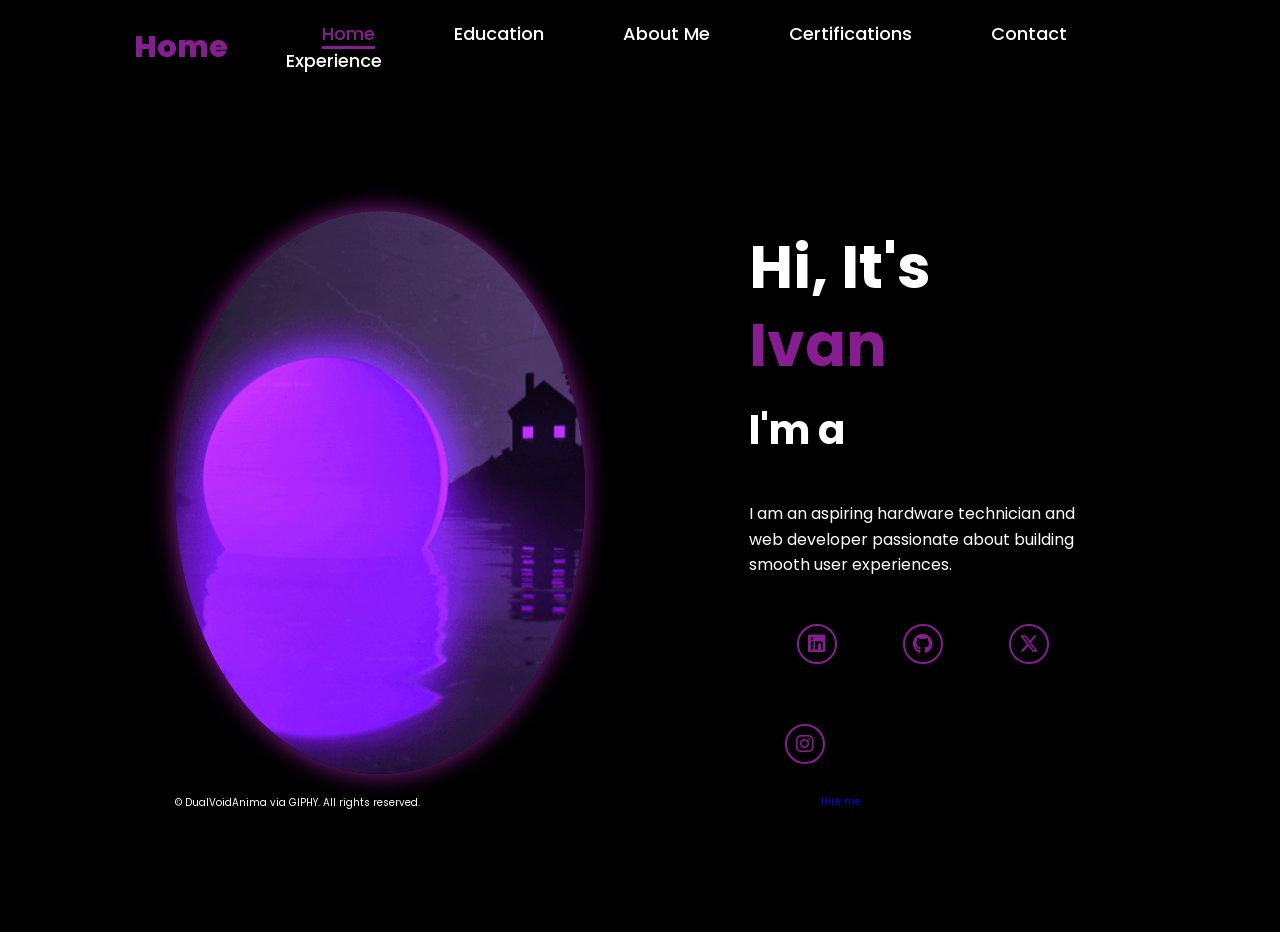
<file: index.html>
<!DOCTYPE html>
<html lang="en">
<head>
    <meta charset="UTF-8">
    <meta name="viewport" content="width=device-width, initial-scale=1.0">
    
    <link rel="stylesheet" href="https://cdnjs.cloudflare.com/ajax/libs/font-awesome/6.5.1/css/all.min.css">
    <link rel="stylesheet" href="style.css">
    
    <title>Home | Portfolio</title>
</head>

<body>
    <header>
        <a href="index.html" class="logo">Home</a>

        <nav id="navbar">
            <a href="index.html" class="active">Home</a>
            <a href="education.html">Education</a>
            <a href="aboutme.html">About Me</a>
            <a href="certifications.html">Certifications</a>
            <a href="contact.html">Contact</a>
            <a href="experience.html">Experience</a>
        </nav>

        <i class="fa-solid fa-bars" id="menu-icon"></i>
    </header>

    <section class="home">
        <div class="home-img">
            <div class="img-container">
                <img src="avatar.gif" alt="Ivan">
                <p class="pfp-copyright">© DualVoidAnima via GIPHY. All rights reserved.</p>
            </div>
        </div>
        
        <div class="home-content">
            <h1>Hi, It's <span>Ivan</span></h1>
            <h3>I'm a <span class="typing-text"></span></h3>
            <p>I am an aspiring hardware technician and web developer passionate about building smooth user experiences.</p>
            
            <div class="social-icons">
                <a href="https://linkedin.com" target="_blank"><i class="fa-brands fa-linkedin"></i></a>
                <a href="https://github.com" target="_blank"><i class="fa-brands fa-github"></i></a>
                <a href="#"><i class="fa-brands fa-x-twitter"></i></a>
                <a href="#"><i class="fa-brands fa-instagram"></i></a>
            </div>
            
            <a href="contact.html" class="btn">Hire me</a>
        </div>
    </section>

    <script>
        let menuIcon = document.querySelector('#menu-icon');
        let navbar = document.querySelector('#navbar'); 

        menuIcon.onclick = () => {
            menuIcon.classList.toggle('fa-xmark'); 
            navbar.classList.toggle('active');     
        }
    </script>
</body> 
</html>
</file>
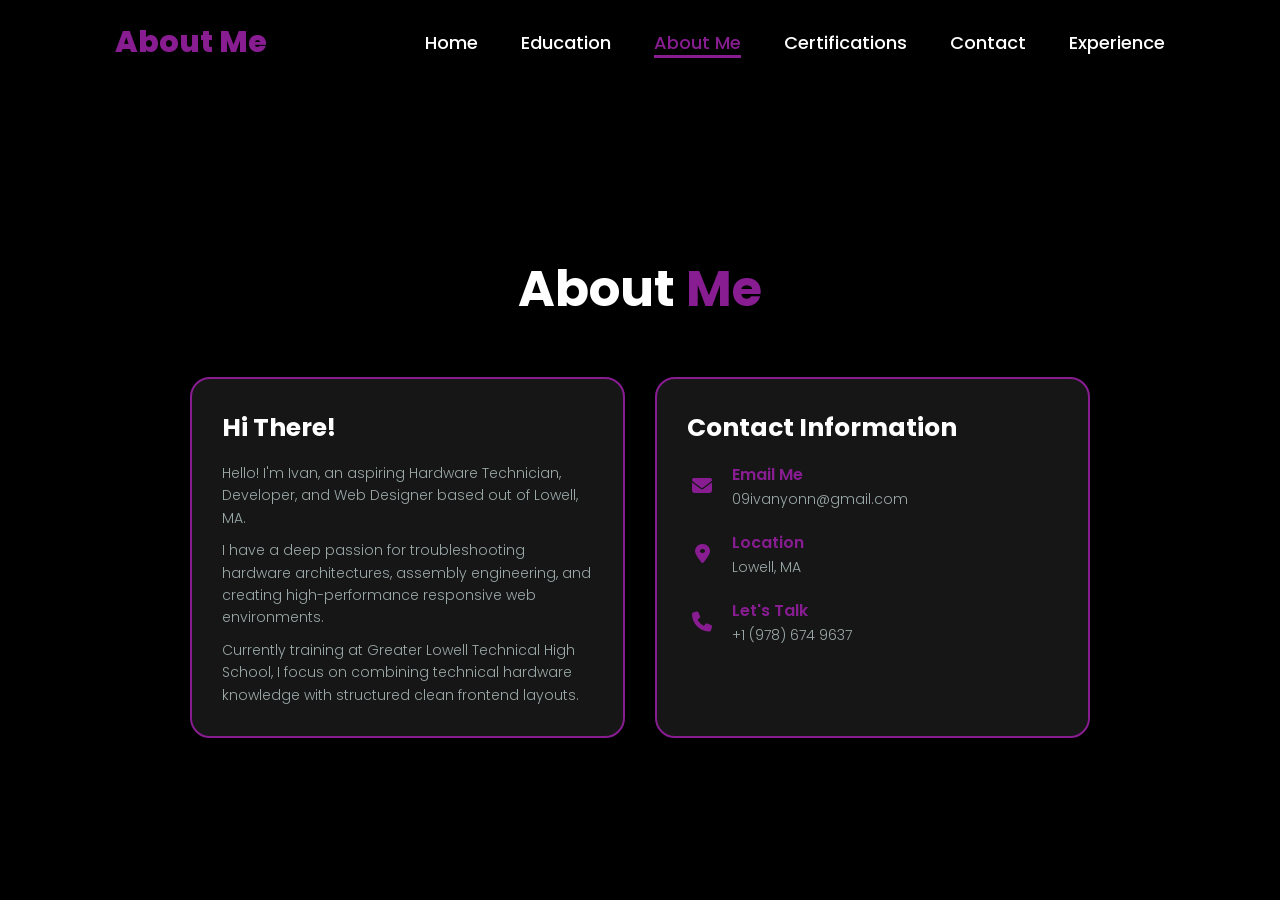
<file: aboutme.html>
<!DOCTYPE html>
<html lang="en">
<head>
    <meta charset="UTF-8">
    <meta name="viewport" content="width=device-width, initial-scale=1.0">
    <link rel="stylesheet" href="https://cdnjs.cloudflare.com/ajax/libs/font-awesome/6.5.1/css/all.min.css">
    <link rel="stylesheet" href="style.css">
    <link rel="icon" type="image/png" href="https://cdn-icons-png.flaticon.com/128/325/325686.png">
    <title>About Me | My Portfolio</title>
</head>
<body>
    <header>
        <a href="index.html" class="logo">About Me</a>
        <nav id="navbar">
            <a href="index.html">Home</a>
            <a href="education.html">Education</a>
            <a href="aboutme.html" class="active">About Me</a>
            <a href="certifications.html">Certifications</a>
            <a href="contact.html">Contact</a>
            <a href="experience.html">Experience</a>
        </nav>
        <i class="fa-solid fa-bars" id="menu-icon"></i>
    </header>

    <section class="about-section">
        <div class="about-container">
            <h2 class="heading">About <span>Me</span></h2>
            <div class="about-wrapper">
                <div class="about-bio">
                    <h3>Hi There!</h3>
                    <p>Hello! I'm Ivan, an aspiring Hardware Technician, Developer, and Web Designer based out of Lowell, MA.</p>
                    <p>I have a deep passion for troubleshooting hardware architectures, assembly engineering, and creating high-performance responsive web environments.</p>
                    <p>Currently training at Greater Lowell Technical High School, I focus on combining technical hardware knowledge with structured clean frontend layouts.</p>
                </div>
                
                <div class="about-info">
                    <h3>Contact Information</h3>
                    <div class="info-item">
                        <i class="fa-solid fa-envelope"></i>
                        <div>
                            <span>Email Me</span>
                            <p>09ivanyonn@gmail.com</p>
                        </div>
                    </div>
                    <div class="info-item">
                        <i class="fa-solid fa-location-dot"></i>
                        <div>
                            <span>Location</span>
                            <p>Lowell, MA</p>
                        </div>
                    </div>
                    <div class="info-item">
                        <i class="fa-solid fa-phone"></i>
                        <div>
                            <span>Let's Talk</span>
                            <p>+1 (978) 674 9637</p>
                        </div>
                    </div>
                </div>
            </div>
        </div>
    </section>

    <script>
        let menuIcon = document.querySelector('#menu-icon');
        let navbar = document.querySelector('#navbar');
        menuIcon.onclick = () => {
            menuIcon.classList.toggle('fa-xmark');
            navbar.classList.toggle('active');
        }
    </script>
</body>
</html>
</file>
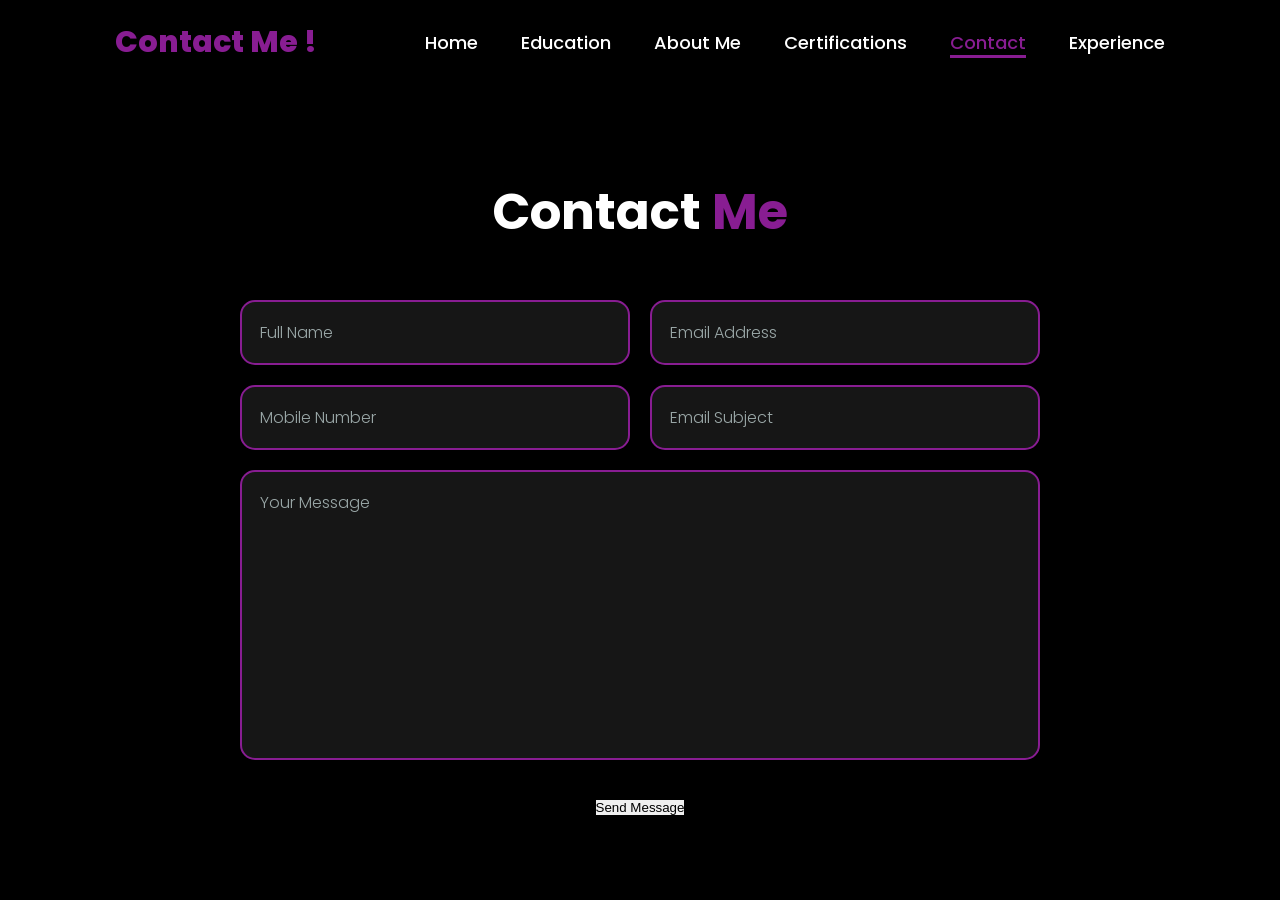
<file: contact.html>
<!DOCTYPE html>
<html lang="en">
<head>
    <meta charset="UTF-8">
    <meta name="viewport" content="width=device-width, initial-scale=1.0">
    <link rel="stylesheet" href="https://cdnjs.cloudflare.com/ajax/libs/font-awesome/6.5.1/css/all.min.css">
    <link rel="stylesheet" href="style.css">
    <link rel="icon" type="image/png" href="https://cdn-icons-png.flaticon.com/128/325/325686.png">
    <title>Contact Me | My Portfolio</title>
</head>
<body>
    <header>
        <a href="index.html" class="logo">Contact Me !</a>
        <nav id="navbar">
            <a href="index.html">Home</a>
            <a href="education.html">Education</a>
            <a href="aboutme.html">About Me</a>
            <a href="certifications.html">Certifications</a>
            <a href="contact.html" class="active">Contact</a>
            <a href="experience.html">Experience</a>
        </nav>
        <i class="fa-solid fa-bars" id="menu-icon"></i>
    </header>

    <section class="contact-section">
        <div class="contact-container">
            <h2 class="heading">Contact <span>Me</span></h2>
            <form action="#" class="contact-form">
                <div class="input-box">
                    <input type="text" placeholder="Full Name" required>
                    <input type="email" placeholder="Email Address" required>
                </div>
                <div class="input-box">
                    <input type="number" placeholder="Mobile Number">
                    <input type="text" placeholder="Email Subject">
                </div>
                <textarea cols="30" rows="10" placeholder="Your Message" required></textarea>
                <button type="submit" class="btn">Send Message</button>
            </form>
        </div>
    </section>

    <script>
        let menuIcon = document.querySelector('#menu-icon');
        let navbar = document.querySelector('#navbar');
        menuIcon.onclick = () => {
            menuIcon.classList.toggle('fa-xmark');
            navbar.classList.toggle('active');
        }
    </script>
</body>
</html>
</file>
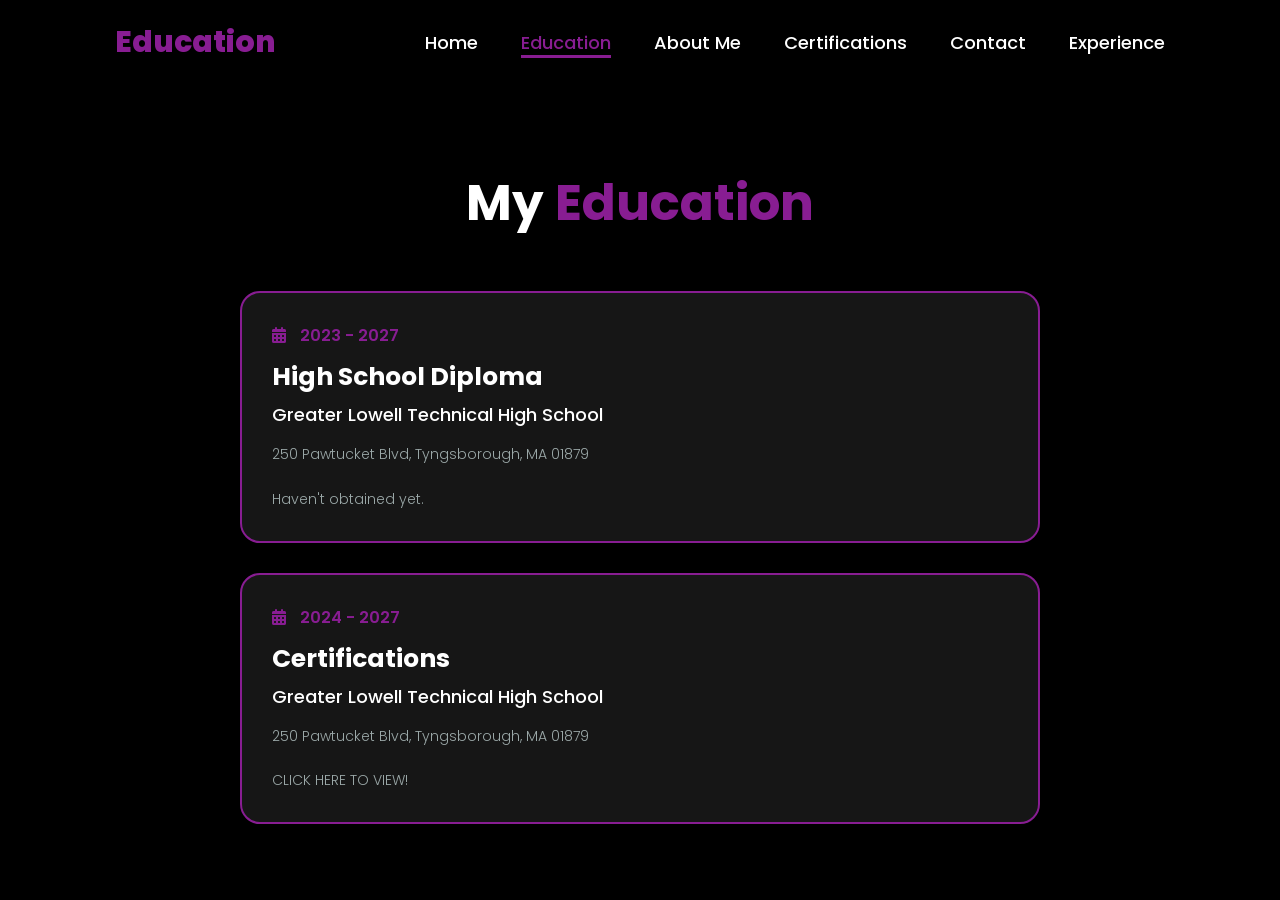
<file: education.html>
<!DOCTYPE html>
<html lang="en">
<head>
    <meta charset="UTF-8">
    <meta name="viewport" content="width=device-width, initial-scale=1.0">
    <link rel="stylesheet" href="https://cdnjs.cloudflare.com/ajax/libs/font-awesome/6.5.1/css/all.min.css">
    <link rel="stylesheet" href="style.css">
    <link rel="icon" type="image/png" href="https://cdn-icons-png.flaticon.com/128/325/325686.png">
    <title>Education | My Portfolio</title>
</head>
<body>
    <header>
        <a href="index.html" class="logo">Education</a>
        <nav id="navbar">
            <a href="index.html">Home</a>
            <a href="education.html" class="active">Education</a>
            <a href="aboutme.html">About Me</a>
            <a href="certifications.html">Certifications</a>
            <a href="contact.html">Contact</a>
            <a href="experience.html">Experience</a>
        </nav>
        <i class="fa-solid fa-bars" id="menu-icon"></i>
    </header>

    <section class="education">
        <div class="education-container">
            <h2 class="heading">My <span>Education</span></h2>
            <div class="education-box">
                <div class="education-content">
                    <div class="content">
                        <div class="year"><i class="fa-solid fa-calendar-days"></i> 2023 - 2027</div>
                        <h3>High School Diploma</h3>
                        <p>Greater Lowell Technical High School</p>
                        <p class="details">250 Pawtucket Blvd, Tyngsborough, MA 01879<br><br>Haven't obtained yet.</p>
                    </div>
                </div>

                <a href="certifications.html" class="education-card-link">
                    <div class="education-content">
                        <div class="content">
                            <div class="year"><i class="fa-solid fa-calendar-days"></i> 2024 - 2027</div>
                            <h3>Certifications</h3>
                            <p>Greater Lowell Technical High School</p>
                            <p class="details">250 Pawtucket Blvd, Tyngsborough, MA 01879<br><br>CLICK HERE TO VIEW!</p>
                        </div>
                    </div>
                </a>
            </div>
        </div>
    </section>

    <script>
        let menuIcon = document.querySelector('#menu-icon');
        let navbar = document.querySelector('#navbar');
        menuIcon.onclick = () => {
            menuIcon.classList.toggle('fa-xmark');
            navbar.classList.toggle('active');
        }
    </script>
</body>
</html>
</file>
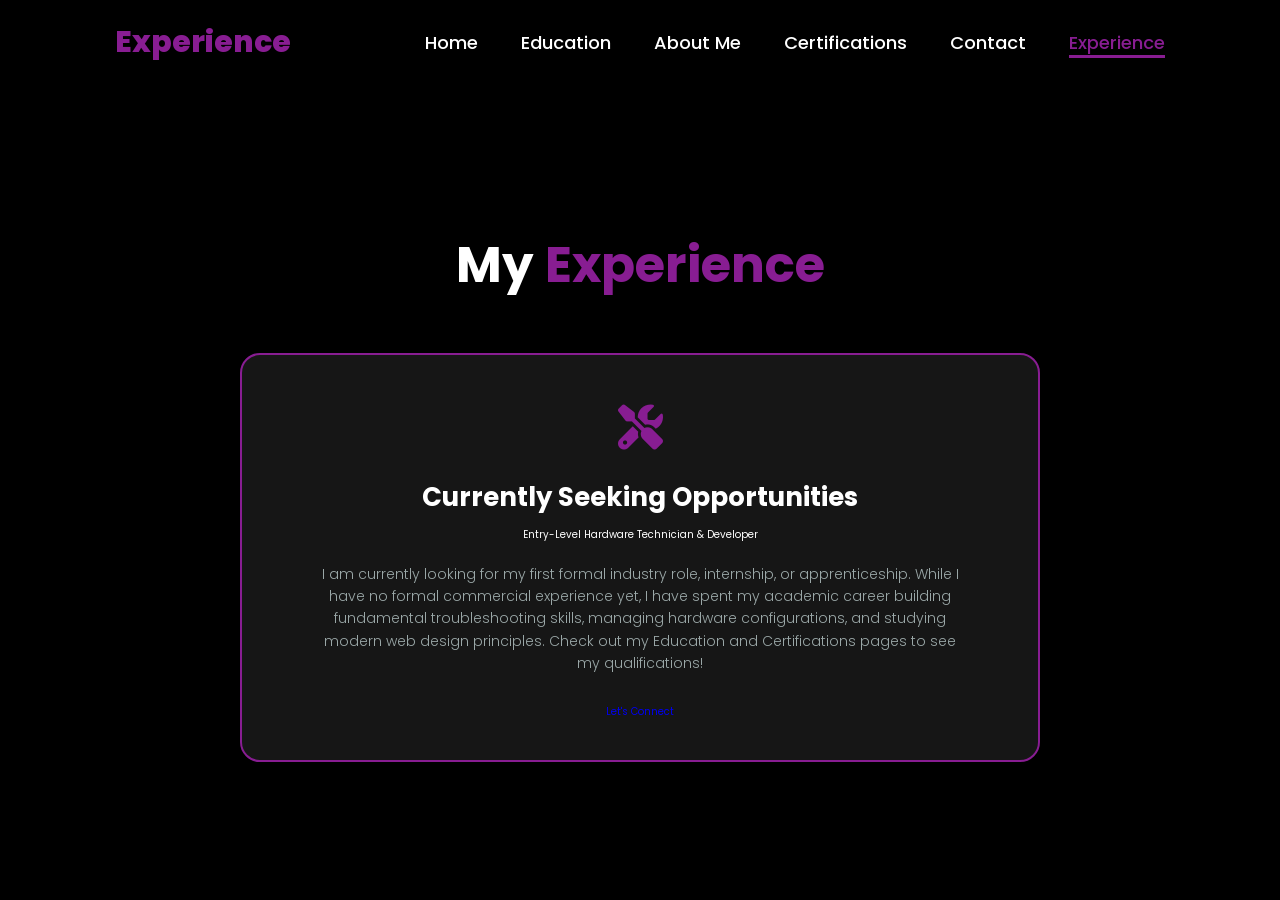
<file: experience.html>
<!DOCTYPE html>
<html lang="en">
<head>
    <meta charset="UTF-8">
    <meta name="viewport" content="width=device-width, initial-scale=1.0">
    <link rel="stylesheet" href="https://cdnjs.cloudflare.com/ajax/libs/font-awesome/6.5.1/css/all.min.css">
    <link rel="stylesheet" href="style.css">
    <link rel="icon" type="image/png" href="https://cdn-icons-png.flaticon.com/128/325/325686.png">        
    <title>Experience | My Portfolio</title>
</head>
<body>
    <header>
        <a href="index.html" class="logo">Experience</a>
        <nav id="navbar">
            <a href="index.html">Home</a>
            <a href="education.html">Education</a>
            <a href="aboutme.html">About Me</a>
            <a href="certifications.html">Certifications</a>
            <a href="contact.html">Contact</a>
            <a href="experience.html" class="active">Experience</a>
        </nav>
        <i class="fa-solid fa-bars" id="menu-icon"></i>
    </header>

    <section class="experience-section">
        <div class="experience-container">
            <h2 class="heading">My <span>Experience</span></h2>
            <div class="experience-box">
                <div class="experience-content status-card">
                    <div class="content">
                        <div class="status-icon"><i class="fa-solid fa-screwdriver-wrench"></i></div>
                        <h3>Currently Seeking Opportunities</h3>
                        <p>Entry-Level Hardware Technician & Developer</p>
                        <p class="details">
                            I am currently looking for my first formal industry role, internship, or apprenticeship. While I have no formal commercial experience yet, I have spent my academic career building fundamental troubleshooting skills, managing hardware configurations, and studying modern web design principles. Check out my Education and Certifications pages to see my qualifications!
                        </p>
                        <div class="card-action">
                            <a href="contact.html" class="btn">Let's Connect</a>
                        </div>
                    </div>
                </div>
            </div>
        </div>
    </section>

    <script>
        let menuIcon = document.querySelector('#menu-icon');
        let navbar = document.querySelector('#navbar');
        menuIcon.onclick = () => {
            menuIcon.classList.toggle('fa-xmark');
            navbar.classList.toggle('active');
        }
    </script>
</body>
</html>
</file>
<file: style.css>
/* ==================== CORE SETUP & TYPOGRAPHY ==================== */
@import url('https://fonts.googleapis.com/css2?family=Poppins:wght=300;400;500;600;700;800&display=swap');

*{
    margin: 0;
    padding: 0;
    box-sizing: border-box;
    text-decoration: none;
    border: none;
    outline: none;
}

html{
    font-size: 62.5%;
    scroll-behavior: smooth;
}

body{
    width: 100%;
    min-height: 100vh;
    overflow-x: hidden;
    background-color: black;
    color: white;
    font-family: 'Poppins', sans-serif;
}

/* Hides default native spin arrows on phone number field */
input::-webkit-outer-spin-button,
input::-webkit-inner-spin-button {
    -webkit-appearance: none;
    margin: 0;
}

/* ==================== NAVIGATION HEADER ==================== */
header {
    margin-top: 0;
    position: fixed;
    top: 0;
    left: 0;
    width: 100%;
    padding: 2rem 9%;
    background-color: black; 
    z-index: 1000; 
    display: flex;
    justify-content: space-between;
    align-items: center;
}

.logo{
    font-size: 3rem;
    color: #881d92;
    font-weight: 800;
    cursor: pointer;
    transition: 0.5s ease;
}

.logo:hover{
    transform: scale(1.1);
}

nav a{
    font-size: 1.8rem;
    color: white;
    margin-left: 4rem;
    font-weight: 500;
    transition: 0.3s ease;
    border-bottom: 3px solid transparent;
}

nav a:hover,
nav a.active{
    color: #881d92;
    border-bottom: 3px solid #881d92;
}

#menu-icon {
    font-size: 3.6rem;
    color: white;
    cursor: pointer;
    display: none; 
}

/* ==================== GLOBAL SECTION LAYOUTS ==================== */
section {
    min-height: 100vh;
    width: 100%;
    padding: 14rem 9% 5rem;
    box-sizing: border-box;
}

/* ==================== HOME SCREEN STYLES ==================== */
.home {
    display: flex;
    justify-content: space-between; 
    align-items: center;
    gap: 8rem;
    background-color: black;
    width: 100%; 
}

.home-content {
    flex: 1; 
    max-width: 600px;
}

.home .home-content h1{
    font-size: 6rem;
    font-weight: 700;
    line-height: 1.3;
}

span{
    color: #881d92;
}

.home-content h3{
    font-size: 4rem;
    margin-bottom: 1rem;
    font-weight: 700;
    display: flex;
    align-items: center;
    gap: 1rem;
}

.home-content p{
    font-size: 1.6rem;
    color: white;
    line-height: 1.6;
    margin-top: 1.5rem;
}

.home-img {
    flex: 1;
    display: flex;
    justify-content: center;
    align-items: center;
    min-width: 300px; 
}

.home-img img {
    width: 32vw;
    height: 44vw; 
    border-radius: 50%; 
    object-fit: cover; 
    box-shadow: 0 0 25px #881d92;
    cursor: pointer;
    transition: 0.3s ease-in-out;
}

.home-img img:hover{
    transform: scale(1.03);
}

.social-icons a{
    display: inline-flex;
    justify-content: center;
    align-items: center;
    width: 4rem;
    height: 4rem;
    background-color: transparent;
    border: 0.2rem solid #881d92;
    font-size: 2rem;
    border-radius: 50%;
    margin: 3rem 1.5rem 3rem 0;
    transition: 0.3s ease;
    color: #881d92;
}

.social-icons a:hover{
    color: black;
    transform: scale(1.3) translateY(-5px);
    background-color: #881d92;
    box-shadow: 0 0 25px #881d92;
}

/* ==================== TYPING TEXT ANIMATION ==================== */
.typing-text {
    color: #881d92;
    position: relative;
    display: inline-block;
    font-size: 2.8rem; 
    white-space: nowrap; 
}

.typing-text::before {
    content: "";
    animation: words 20s infinite;
}

.typing-text::after {
    content: "";
    background-color: black;
    position: absolute;
    width: 100%;
    height: 100%;
    border-left: 3px solid #881d92;
    right: 0;
    animation: cursor 0.6s infinite alternate, typing 4s steps(20) infinite;
}

@keyframes cursor {
    from { border-left-color: #881d92; }
    to { border-left-color: transparent; }
}

@keyframes typing {
    0%, 90%, 100% { width: 100%; }
    30%, 60% { width: 0; }
}

@keyframes words {
    0%, 20% { content: "Hardware Technician"; }
    21%, 40% { content: "Developer"; }
    41%, 60% { content: "Web Designer"; }
    61%, 80% { content: "Gamer"; }
    81%, 100% { content: "Music Enthusiast"; }
}

/* ==================== EDUCATION STYLES ==================== */
.education {
    display: flex;
    justify-content: center;
    align-items: center;
    background-color: black;
}

.education-container {
    width: 100%;
    max-width: 800px;
    display: flex;
    flex-direction: column;
    align-items: center;
}

.education .heading {
    font-size: 5rem;
    font-weight: 700;
    margin-bottom: 5rem;
    text-align: center;
}

.education-box {
    width: 100%;
    display: flex;
    flex-direction: column;
    gap: 3rem;
}

.education-content {
    background-color: #161616; 
    border: 2px solid #881d92;
    border-radius: 2rem;
    padding: 3rem;
    transition: 0.3s ease;
}

.education-content:hover {
    transform: scale(1.02);
    box-shadow: 0 0 25px #881d92;
}

.education-content .content .year {
    font-size: 1.6rem;
    color: #881d92;
    font-weight: 600;
    margin-bottom: 1rem;
}

.education-content .content .year i {
    margin-right: 1rem;
}

.education-content .content h3 {
    font-size: 2.5rem;
    font-weight: 700;
    margin-bottom: 0.5rem;
}

.education-content .content p {
    font-size: 1.8rem;
    color: white;
    font-weight: 500;
}

.education-content .content .details {
    font-size: 1.4rem;
    color: #bccc;
    margin-top: 1.5rem;
    font-weight: 300;
    line-height: 1.6;
}

.education-card-link {
    text-decoration: none;
    color: inherit;
    display: block;
    width: 100%;
}

/* ==================== CERTIFICATIONS PAGE STYLES ==================== */
.certs-section {
    display: flex;
    justify-content: center;
    align-items: center;
    background-color: black;
}

.certs-container {
    width: 100%;
    max-width: 1400px; 
    display: flex;
    flex-direction: column;
    align-items: center;
}

.certs-section .heading {
    font-size: 5rem;
    font-weight: 700;
    margin-bottom: 5rem;
    text-align: center;
}

.certs-grid {
    display: grid;
    grid-template-columns: repeat(auto-fit, minmax(26rem, 1fr));
    gap: 2.5rem;
    width: 100%;
    margin-bottom: 5rem;
}

.cert-card {
    background-color: #161616;
    border: 2px solid #881d92;
    border-radius: 2rem;
    padding: 2.5rem 2rem;
    text-align: center;
    transition: 0.4s ease;
    display: flex;
    flex-direction: column;
    justify-content: space-between;
}

.cert-card:hover {
    transform: scale(1.02);
    box-shadow: 0 0 25px #881d92;
}

.cert-card h3 {
    font-size: 2.2rem;
    font-weight: 700;
    margin-top: 0.5rem;
    margin-bottom: 0.5rem;
}

.cert-card p {
    font-size: 1.5rem;
    color: #bccc;
}

.cert-card .year {
    font-size: 1.5rem;
    color: #881d92;
    font-weight: 600;
}

.cert-display {
    margin-top: 1.5rem;
    width: 100%;
    overflow: hidden;
    border-radius: 1rem;
    border: 1px solid #333333;
}

.cert-media {
    display: block;
    width: 100%;
    height: 180px; 
    object-fit: contain;
    background-color: #ffffff;
}

.cert-link {
    text-decoration: none;
    color: inherit;
    display: block;
}

/* ==================== ABOUT ME STYLES ==================== */
.about-section {
    display: flex;
    justify-content: center;
    align-items: center;
    background-color: black;
}

.about-container {
    width: 100%;
    max-width: 900px;
    display: flex;
    flex-direction: column;
    align-items: center;
}

.about-section .heading {
    font-size: 5rem;
    font-weight: 700;
    margin-bottom: 5rem;
    text-align: center;
}

.about-wrapper {
    width: 100%;
    display: flex;
    flex-direction: row;
    gap: 3rem;
}

.about-bio, 
.about-info {
    flex: 1;
    background-color: #161616; 
    border: 2px solid #881d92;
    border-radius: 2rem;
    padding: 3rem;
    transition: 0.3s ease;
    box-sizing: border-box;
}

.about-bio:hover,
.about-info:hover {
    transform: scale(1.02);
    box-shadow: 0 0 25px #881d92;
}

.about-wrapper h3 {
    font-size: 2.5rem;
    font-weight: 700;
    margin-bottom: 1.5rem;
}

.about-bio p {
    font-size: 1.4rem;
    color: #bccc;
    font-weight: 300;
    line-height: 1.6;
    margin-bottom: 1rem;
}

.about-bio p:last-child {
    margin-bottom: 0;
}

.about-info .info-item {
    display: flex;
    align-items: center;
    gap: 1.5rem;
    margin-bottom: 2rem;
}

.about-info .info-item:last-child {
    margin-bottom: 0;
}

.about-info .info-item i {
    font-size: 2rem;
    color: #881d92;
    width: 3rem;
    text-align: center;
}

.about-info .info-item span {
    font-size: 1.6rem;
    color: #881d92;
    font-weight: 600;
    display: block;
    margin-bottom: 0.2rem;
}

.about-info .info-item p {
    font-size: 1.4rem;
    color: #bccc;
    font-weight: 300;
}

/* ==================== CONTACT ME STYLES ==================== */
.contact-section {
    display: flex;
    justify-content: center;
    align-items: center;
    background-color: black;
}

.contact-container {
    width: 100%;
    max-width: 800px;
    display: flex;
    flex-direction: column;
    align-items: center;
}

.contact-section .heading {
    font-size: 5rem;
    font-weight: 700;
    margin-bottom: 5rem;
    text-align: center;
}

.contact-form {
    width: 100%;
    display: flex;
    flex-direction: column;
    gap: 2rem;
    align-items: center;
}

.contact-form .input-box {
    display: flex;
    justify-content: space-between;
    width: 100%;
    gap: 2rem;
}

.contact-form input,
.contact-form textarea {
    width: 100%;
    padding: 1.8rem;
    font-size: 1.6rem;
    color: white;
    background-color: #161616;
    border: 2px solid #881d92;
    border-radius: 1.5rem;
    font-family: 'Poppins', sans-serif;
    transition: 0.3s ease;
}

.contact-form input:focus,
.contact-form textarea:focus {
    box-shadow: 0 0 15px #881d92;
}

.contact-form input::placeholder,
.contact-form textarea::placeholder {
    color: #bccc;
    font-weight: 300;
}

.contact-form textarea {
    resize: none;
}

.contact-form .btn {
    margin-top: 2rem;
    align-self: center;
}

/* ==================== EXPERIENCE STYLES ==================== */
.experience-section {
    display: flex;
    justify-content: center;
    align-items: center;
    background-color: black;
    min-height: 100vh;
    padding: 14rem 9% 5rem; 
    box-sizing: border-box;
}

.experience-container {
    width: 100%;
    max-width: 800px;
    display: flex;
    flex-direction: column;
    align-items: center;
}

.experience-section .heading {
    font-size: 5rem;
    font-weight: 700;
    margin-bottom: 5rem;
    text-align: center;
}

.experience-box {
    width: 100%;
    display: flex;
    flex-direction: column;
    gap: 3rem;
}

.experience-content {
    background-color: #161616; 
    border: 2px solid #881d92;
    border-radius: 2rem;
    padding: 3rem;
    transition: 0.3s ease;
}

.experience-content:hover {
    transform: scale(1.02);
    box-shadow: 0 0 25px #881d92;
}

.status-card {
    text-align: center;
    padding: 4rem 3rem;
}

.status-icon {
    font-size: 4.5rem;
    color: #881d92;
    margin-bottom: 1.5rem;
    animation: pulse 2s infinite alternate;
}

.status-card h3 {
    font-size: 2.6rem;
    color: white;
    margin-bottom: 1rem;
}

.status-card .details {
    max-width: 650px;
    margin: 2rem auto 0;
    font-size: 1.4rem;
    color: #bccc;
    font-weight: 300;
    line-height: 1.6;
}

.card-action {
    margin-top: 3rem;
}

@keyframes pulse {
    from {
        transform: scale(1);
        text-shadow: 0 0 0px rgba(136, 29, 146, 0);
    }
    to {
        transform: scale(1.08);
        text-shadow: 0 0 15px rgba(136, 29, 146, 0.6);
    }
}

/* ==================== RESPONSIVE DISPLAYS (TABLET & MOBILE) ==================== */
@media(max-width:995px) {
    header {
        padding: 2rem 5%; 
        background-color: black;
    }

    #menu-icon {
        display: block !important;
        color: white !important;
        font-size: 3.6rem;
        z-index: 1001;
        cursor: pointer;
    }

    /* Uses transform/right positioning for lag-free performance on mobile browser engines */
    nav {
        position: absolute;
        top: 100%;
        right: -100%; 
        width: 60%; 
        border-left: 3px solid #881d92;
        border-bottom: 3px solid #881d92;
        border-bottom-left-radius: 2rem;
        padding: 2rem 1rem;
        background-color: #161616;
        border-top: 0.1rem solid rgba(255,255,255,0.05);
        z-index: 1000;
        transition: right 0.3s ease-in-out;
    }

    nav.active{
        right: 0;
    }

    nav a{
        display: block;
        font-size: 2rem;
        margin: 2.5rem 0;
        margin-left: 0;
        text-align: right;
        padding-right: 2rem;
        border-bottom: none !important;
    }

    nav a:hover,
    nav a.active{
        color: #881d92;
        background-color: transparent;
        padding-right: 2rem;
    }

    .home{
        flex-direction: column-reverse; 
        margin: 0;
        padding: 12rem 5% 5rem;
        gap: 3rem;
        text-align: center;
    }

    .home-content h3 {
        justify-content: center;
    }

    .home .home-content h3{
        font-size: 2.2rem;
    }

    .home-content h1{
        font-size: 4.5rem;
    }

    /* Sets explicit mobile circle dimensions to prevent image squishing */
    .home-img img{
        width: 240px;
        height: 240px;
        margin-top: 2rem;
    }

    .contact-form .input-box {
        flex-direction: column;
        gap: 2rem;
    }
}

@media (max-width: 1000px){
    .home{
        gap: 4rem;
    }
}

@media (max-width: 850px) {
    .about-wrapper {
        flex-direction: column !important;
        gap: 3rem;
    }
    
    .about-bio, 
    .about-info {
        width: 100% !important;
    }

    section {
        padding-top: 12rem;
    }
    
    .education .heading,
    .certs-section .heading,
    .contact-section .heading,
    .about-section .heading,
    .experience-section .heading {
        font-size: 3.5rem;
    }
}
</file>
